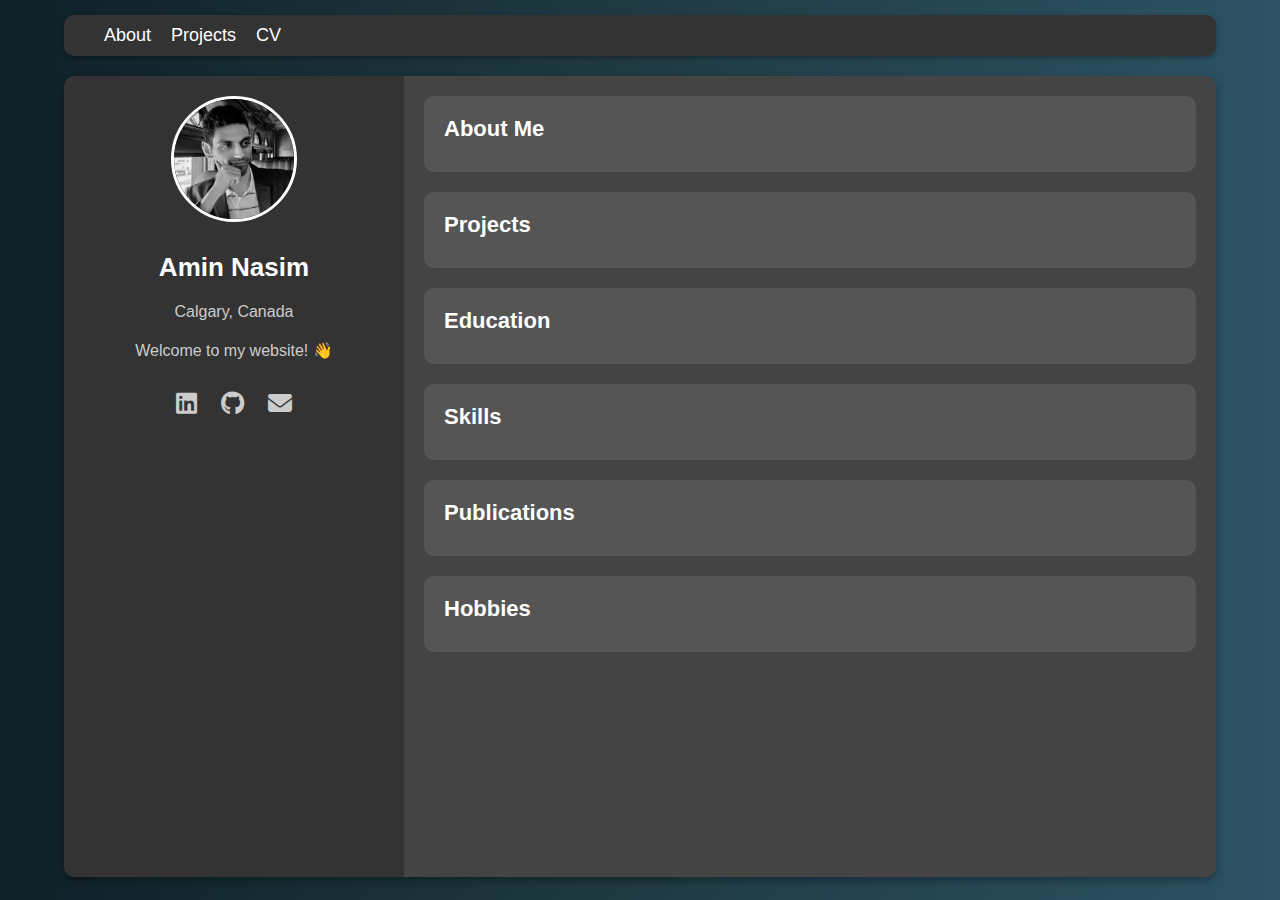
<file: index.html>
<!DOCTYPE html>
<html lang="en">
<head>
    <meta charset="UTF-8">
    <meta name="viewport" content="width=device-width, initial-scale=1.0">
    <title>Amin Nasim - Personal Webpage</title>
    <link rel="stylesheet" href="style.css">
    <link rel="stylesheet" href="fontawesome-6.5.2-web/css/all.min.css">
</head>
<body>
    <div class="wrapper">
        <header>
            <nav>
                <a href="#about-me">About</a>
                <a href="projects.html">Projects</a>
                <a href="material/resume.pdf" download="resume.pdf" target="_blank">CV</a>
            </nav>
        </header>
        <div class="container">
            <div class="sidebar">
                <img src="profile_img.jpeg" alt="Profile Picture">
                <h1>Amin Nasim</h1>
                <p>Calgary, Canada</p>
                <p>Welcome to my website! 👋</p>
                <div class="social-icons">
                    <a href="https://www.linkedin.com/in/amin-nasim/" target="_blank"><i class="fab fa-linkedin"></i></a>
                    <a href="https://github.com/amin1nasim" target="_blank"><i class="fab fa-github"></i></a>
                    <a href="mailto:amin.nasim76@gmail.com" target="_blank"><i class="fas fa-envelope"></i></a>
                </div>
            </div>
            <div class="content">
                <div class="section" id="about-me" onclick="toggleSection('about-me')">
                    <h2>About Me</h2>
                    <div id="about-me-content" class="section-content">
                        <div class="skill-card">
                            <p>Since childhood, I've been fascinated by computers. My father, a computer engineer, would configure routers and switches remotely, and while I didn't fully understand his work, I was captivated by the console prompts where all the magic happened. Growing up, I spent a lot of time in front of computers, mainly playing video games. In high school, I discovered my passion for math and problem-solving.</p>
                            <p>During my Bachelor's in Computer Engineering, nothing felt better than writing a piece of code that worked. It was then that I became familiar with machine learning, a turning point in my journey. I realized that my love for linear algebra and calculus could be combined with programming to create astonishing results, sparking my passion for AI.</p>
                            <p>I pursued my Master's in Computer Science at the University of Calgary, where I delved into computer graphics and visualization. These fields excite me because I enjoy making complex topics tangible and understandable, and visualization is a powerful tool for that. My project, which involved machine learning, focused on improving volume visualization across different fields, yielding exciting results.</p>
                            <p>Today, I have an insatiable thirst for learning and am eager to take on new projects that can positively impact the world. I am enthusiastic about applying my skills and knowledge to create innovative solutions that drive progress and make a difference.</p>
                        </div>
                    </div>
                </div>
                <div class="section" id="projects" onclick="toggleSection('projects')">
                    <h2>Projects</h2>
                    <div id="projects-content" class="section-content">
                        <div class="skill-card">
                            I have developed various projects in Deep Learning, Computer Vision, Computer Graphics, and Simulations. To explore some of my work, click <a href="projects.html"> here </a>.
                        </div>
                    </div>
                </div>
                <div class="section" id="education" onclick="toggleSection('education')">
                    <h2>Education</h2>
                    <div id="education-content" class="section-content">
                        <div class="skill-card">
                            <h3>Masters of Computer Science</h3>
                            <p>University of Calgary</p>
                            <p>GPA: 4/4</p>
                            <p>Thesis Project: Deep learning method to assist volume visualization by generating optimized transfer functions. <a href="https://hdl.handle.net/1880/118489">(link to thesis)</a></p>
                            <p>Coursework: Social Media Analysis and Data Mining, Random Variables & Stochastic Processes, Animation, and Rendering.</p>
                        </div>
                        <div class="skill-card">
                            <h3>Bachelor of Science in Computer Engineering</h3>
                            <p>Bu-Ali University</p>
                            <p>GPA: 3.9/4</p>
                            <p>Final Project: Colorizing gray scale images using deep neural networks</p>
                            <p>Coursework: Pattern Recognition, Image Processing, Linear Algebra, Advanced Programming, etc.</p>
                        </div>
                    </div>
                </div>
                <div class="section" id="skills" onclick="toggleSection('skills')">
                    <h2>Skills</h2>
                    <div id="skills-content" class="section-content">
                        <div class="skill-card">
                            <h3><i class="fas fa-code"></i> Programming Languages</h3>
                            <p>Python, C++, C, Cuda C, SQL</p>
                        </div>
                        <div class="skill-card">
                            <h3><i class="fas fa-laptop-code"></i> Frameworks</h3>
                            <p>PyTorch, TensorFlow (Keras)</p>
                        </div>
                        <div class="skill-card">
                            <h3><i class="fas fa-book"></i> Libraries</h3>
                            <p>NumPy, Scikit-Learn, Pandas, Matplotlib, OpenGL, OpenCV</p>
                        </div>
                        <div class="skill-card">
                            <h3><i class="fas fa-tools"></i> Tools</h3>
                            <p>TensorBoard, Jupyter, Git, Paraview, 3D Slicer, Cisco Packet Tracer</p>
                        </div>
                        <div class="skill-card">
                            <h3><i class="fas fa-cogs"></i> Other</h3>
                            <p>Linux, SLURM Job Scheduler, LATEX</p>
                        </div>
                    </div>
                </div>
                <div class="section" id="publications" onclick="toggleSection('publications')">
                    <h2>Publications</h2>
                    <div id="publications-content" class="section-content">
                        <div class="skill-card">
                            <h3>TTF: A Guided Approach to Transfer Function Optimization in Volume Visualization</h3>
                            <p>2024, SIBGRAPI, Manaus, Brazil</p>
                            <p><a href="https://www.sciencedirect.com/science/article/pii/S0097849324002024" target=”_blank”>Link to the paper</a></p>
                        </div>
                        <div class="skill-card">
                            <h3>An Efficient Approach for Using EM Algorithm in Capsule Networks</h3>
                            <p>2019, International Conference on Machine Vision and Image Processing, Qom, Iran</p>
                            <p><a href="https://arxiv.org/abs/1912.05333" target="_blank">Link to the paper</a></p>
                        </div>
                    </div>
                </div>
                <div class="section" id="hobbies" onclick="toggleSection('hobbies')">
                    <h2>Hobbies</h2>
                    <div id="hobbies-content" class="section-content">
                        <div class="skill-card">
                            Sometimes it is hard to find free time, but when I do, I know my hobbies.
                            <ul> 
                                <li>I enjoy watching free lectures from MIT or Stanford on various topics, especially math 🧑🏻‍🏫.</li><br>
                                <li>I am passionate about sports, with a particular interest in martial arts such as Kyokushin karate, kickboxing, and jiu-jitsu 🥋. I also like biking 🚴🏻‍♂️.</li><br>
                                <li>Additionally, I like playing video games, primarily League of Legends, although I am not good at it 🎮. :D</li>
                            </ul>
                        </div>
                    </div>
                </div>
            </div>
        </div>
    </div>
    <script src="script.js"></script>
</body>
</html>
</file>
<file: style.css>
body {
    font-family: 'Arial', sans-serif;
    background: linear-gradient(to right, #0f2027, #203a43, #2c5364);
    color: #fff;
    margin: 0;
    padding: 0;
    display: flex;
    flex-direction: column;
    align-items: center;
    height: 100vh;
}
.wrapper {
    width: 90%;
    max-width: 1400px;
}
header {
    background: #333;
    padding: 10px 40px; /* Added padding for more space */
    box-shadow: 0 2px 4px rgba(0, 0, 0, 0.3);
    margin-top: 15px;
    display: flex;
    justify-content: space-between;
    align-items: center;
    border-radius: 10px;
}
header h1 {
    margin: 0;
    font-size: 24px;
}
header nav {
    display: flex;
    gap: 20px;
}
header nav a {
    color: #fff;
    text-decoration: none;
    font-size: 18px;
    transition: color 0.3s ease;
}
header nav a:hover {
    color: #1e90ff;
}
.container {
    display: flex;
    width: 100%;
    min-height: 89vh;
    height: auto; /* Added to make the container full height of the viewport */
    box-shadow: 0 4px 8px rgba(0, 0, 0, 0.3);
    border-radius: 10px;
    overflow: hidden;
    margin-top: 20px;
    flex-grow: 1;
}
.sidebar {
    width: 300px;
    background: #333;
    padding: 20px;
    text-align: center;
    display: flex;
    flex-direction: column;
    align-items: center;
}
.sidebar img {
    width: 120px;
    height: 120px;
    border-radius: 50%;
    margin-bottom: 20px;
    border: 3px solid #fff;
}
.sidebar h1 {
    font-size: 26px;
    margin: 10px 0;
}
.sidebar p {
    font-size: 16px;
    color: #ccc;
    margin: 10px 0;
}
.sidebar .social-icons {
    margin-top: 20px;
}
.sidebar .social-icons a {
    margin: 0 10px;
    color: #ccc;
    text-decoration: none;
    font-size: 24px;
    transition: color 0.3s ease;
}
.sidebar .social-icons a:hover {
    color: #1e90ff;
}
.content {
    flex: 1;
    background: #444;
    padding: 20px;
    display: flex;
    flex-direction: column;
    gap: 20px;
    overflow-y: auto;
    position: relative;
}
.content .section {
    background: #555;
    padding: 20px;
    border-radius: 10px;
    transition: background 0.3s ease;
    cursor: pointer;
}
.content .section:hover {
    background: #666;
}
.content .section h2 {
    margin: 0;
    font-size: 22px;
}
.content .section-content {
    display: block;
    margin-top: 10px;
    overflow: hidden;
    transition: max-height 0.5s ease, opacity 0.5s ease;
    max-height: 0;
    opacity: 0;
}
.content .section.active .section-content {
    max-height: 500px; /* Adjust as necessary */
    opacity: 1;
}
.project {
    margin-top: 10px;
}
.project h3 {
    margin: 5px 0;
}
.project p {
    margin: 5px 0;
    color: #ccc;
}
.project a {
    color: #1e90ff;
    text-decoration: none;
    transition: color 0.3s ease;
}
.project a:hover {
    color: #fff;
}
.sketch {
    font-family: monospace;
    margin-top: 20px;
    white-space: pre;
    line-height: 1.2;
    font-size: 12px;
    color: #ccc;
}
.center-buttons {
    position: absolute;
    top: 50%;
    left: 50%;
    transform: translate(-50%, -50%);
    display: flex;
    gap: 20px;
}
.center-buttons a {
    background: #1e90ff;
    padding: 10px 20px;
    border-radius: 5px;
    color: #fff;
    text-decoration: none;
    font-size: 18px;
    transition: background 0.3s ease;
}
.center-buttons a:hover {
    background: #63b3ed;
}
.skill-card {
    background: #666;
    border-radius: 10px;
    padding: 20px;
    margin-bottom: 20px;
    box-shadow: 0 2px 4px rgba(0, 0, 0, 0.3);
    border: 2px solid #3c3c3c;
}
.skill-card h3 {
    margin-top: 0;
}
.skill-card i {
    margin-right: 10px;
}

.under-construction .emoji {
    font-size: 48px;
    margin-left: 40%;
}
.video-section {
    text-align: center;
    margin-top: 20px;
}
</file>
